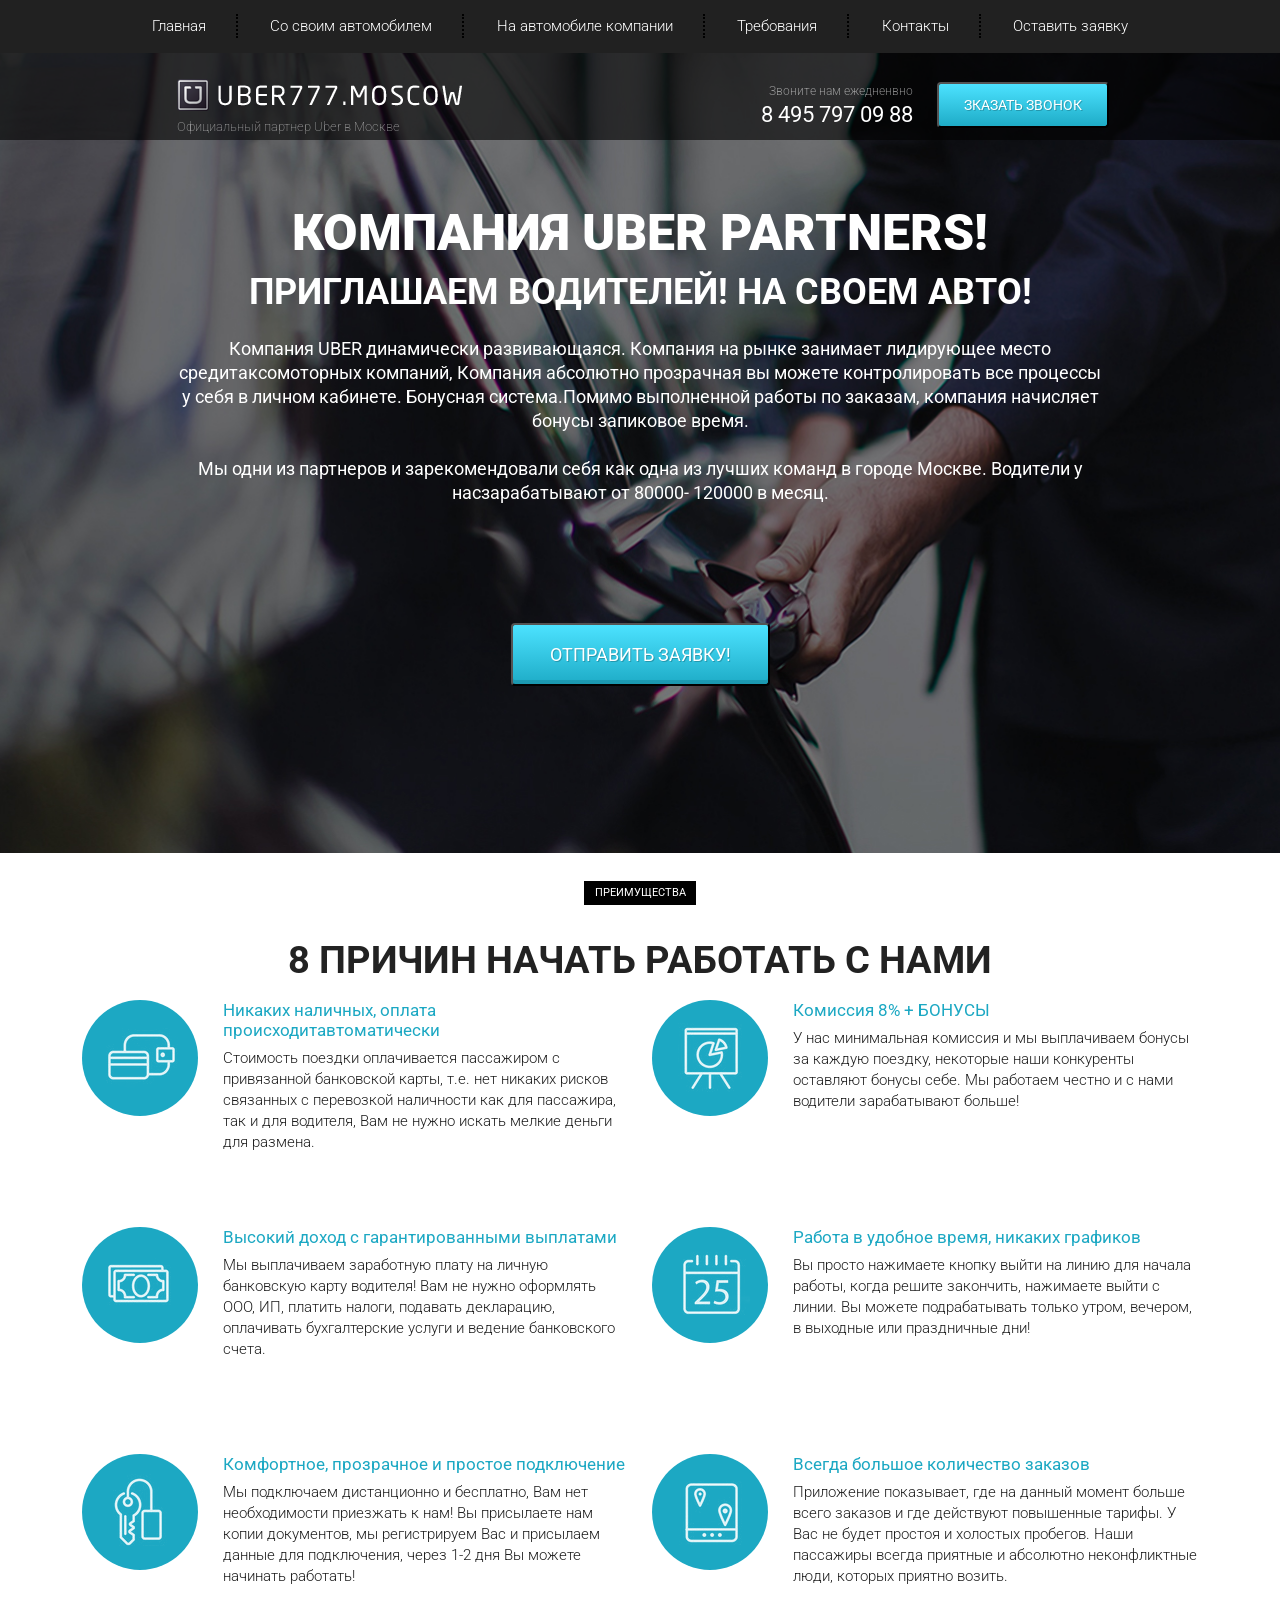
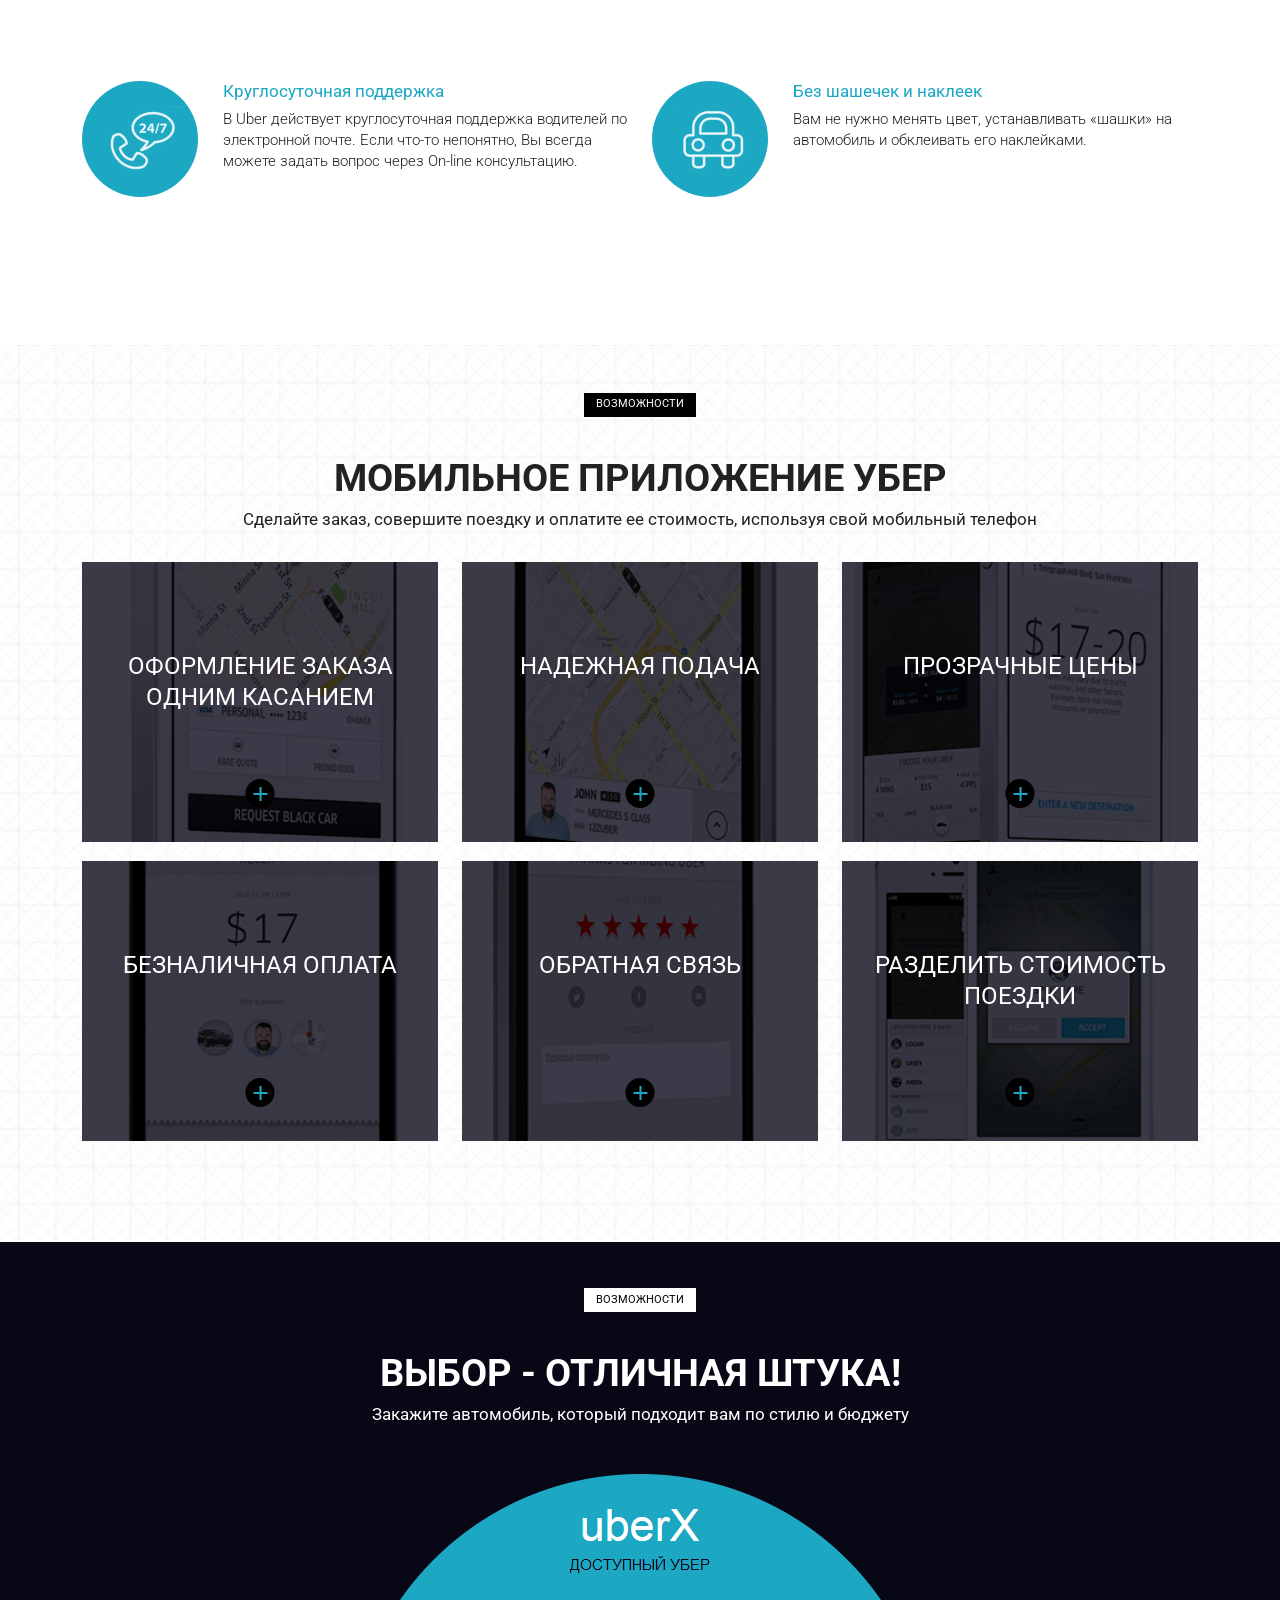
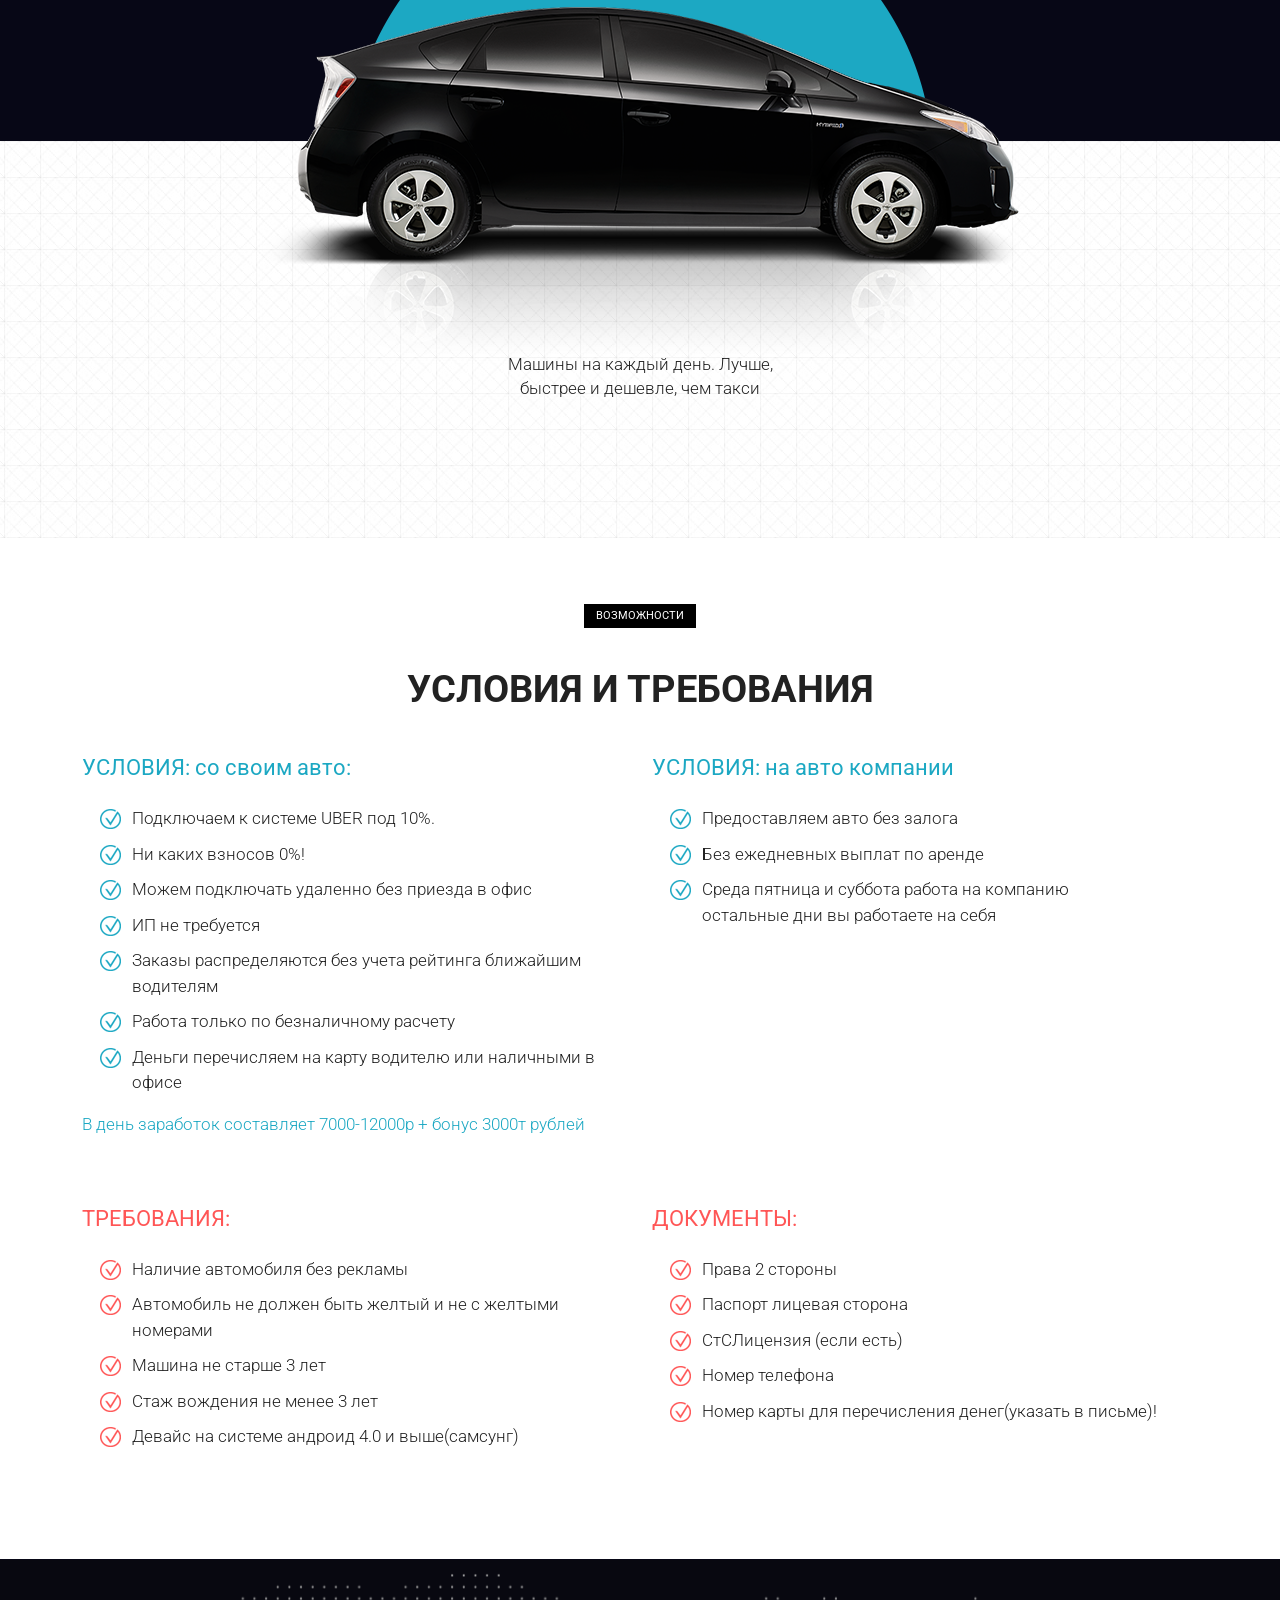
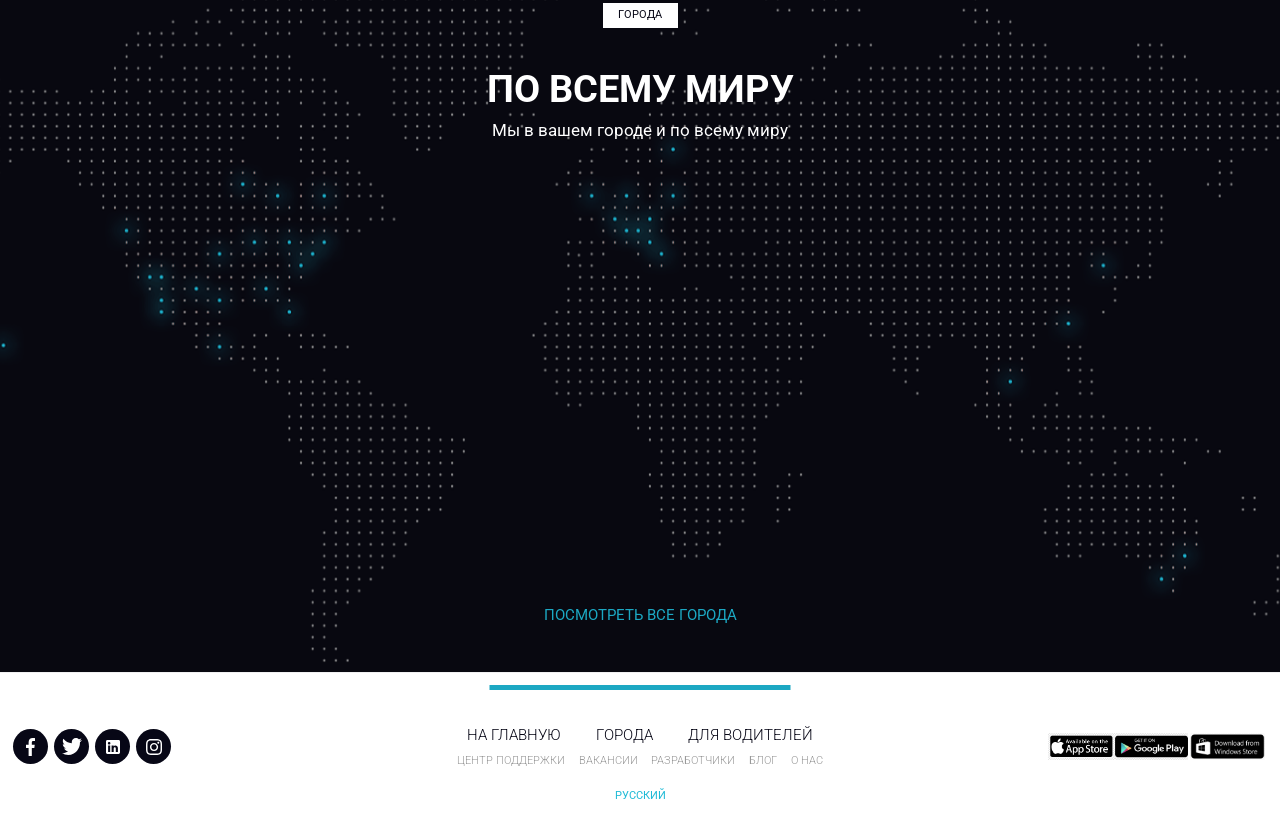
<file: index.html>
<!DOCTYPE html>
<html lang="en">
<head>
    <meta charset="UTF-8">
    <meta name="viewport" content="width=device-width, initial-scale=1.0">
    <title>Document</title>
    <link rel="stylesheet" href="css/bootstrap-reboot.css">
    <link rel="stylesheet" href="css/bootstrap-grid.css">
    <link rel="preconnect" href="https://fonts.googleapis.com">
    <link rel="preconnect" href="https://fonts.gstatic.com" crossorigin>
    <link href="https://fonts.googleapis.com/css2?family=Roboto:wght@100;300;400;700&display=swap" rel="stylesheet">
    <link rel="stylesheet" href="css/style.css">
</head>
<body>
    <header>
        <nav>
            <div class="container">
                <ul class="menu">
                    <li class="menu_item"><a href="#" class="menu_link">Главная</a></li>
                    <li class="menu_item"><a href="#" class="menu_link">Со своим автомобилем</a></li>
                    <li class="menu_item"><a href="#" class="menu_link">На автомобиле компании</a></li>
                    <li class="menu_item"><a href="#" class="menu_link">Требования</a></li>
                    <li class="menu_item"><a href="#" class="menu_link">Контакты</a></li>
                    <li class="menu_item"><a href="#" class="menu_link">Оставить заявку</a></li>        
                </ul>
            </div>
            <div class="hamburger">
                <span></span>
                <span></span>
                <span></span>
            </div>
        </nav>
        <div class="subheader">
            <div class="container">
                <div class="row">
                    <div class="col-6 col-sm-4 col-md-4 offset-md-1">
                        <a class="subheader_logo" href="#">
                            <img src="img/logo_uber.png" alt="logo">
                        </a>
                        <div class="subheader_official">Официальный партнер Uber в Москве</div>
                    </div>
                    <div class="xs-hidden col-sm-3 offset-sm-2 col-md-3 offset-md-1 col-xl-2 offset-xl-2">
                        <div class="subheader_call">Звоните нам ежедненвно</div>
                        <a href="tel:84957970988" class="subheader_phone">8 495 797 09 88</a>
                    </div>
                    <div class="col-6 col-sm-3 col-md-2">
                        <a href="tel:84957970988" class="xs-visible subheader_phone">8 495 797 09 88</a>
                        <button class="call_btn">зказать звонок</button>
                    </div>
                </div>
            </div>
        </div>
    </header>
    <section class="promo">
        <div class="container">
            <div class="row">
                <div class="col-md-12 col-lg-10 offset-lg-1">
                    <h1 class="promo_header">КОМПАНИЯ UBER PARTNERS!</h1>
                    <h2 class="promo_supheader">ПРИГЛАШАЕМ ВОДИТЕЛЕЙ! НА СВОЕМ АВТО!</h2>
                    <div class="promo_descr">Компания UBER  динамически развивающаяся. Компания на рынке занимает лидирующее место средитаксомоторных компаний, Компания абсолютно прозрачная вы можете контролировать все процессы у себя в личном кабинете. Бонуcная система.Помимо выполненной работы по заказам, компания начисляет бонусы запиковое время.
                    <br><br>
                    Мы одни из партнеров и зарекомендовали себя как одна из лучших команд в городе Москве.  Водители у насзарабатывают от 80000- 120000 в месяц.</div>
                    <button class="promo_btn">отправить заявку!</button>
                </div>
            </div>
        </div>
    </section>
    <section class="advantages">
        <div class="section_subheader">преимущества</div>
        <h2 class="section_header">8 причин начать работать с нами</h2>
        <div class="container">
            <div class="row">
                <div class="col-md-6">
                    <div class="advantages_reason">
                        <img src="img/advantages/wallet.png" alt="wallet" class="advantages_reason_img">
                        <div class="advantages_reason_descr">
                            <h3 class="advantages_reason_header"> Никаких наличных, оплата происходитавтоматически</h3>
                            <div class="advantages_reason_descr_text">Стоимость поездки оплачивается пассажиром с привязанной банковской карты, т.е. нет никаких рисков связанных с перевозкой наличности как для пассажира, так и для водителя, Вам не нужно искать мелкие деньги для размена.</div>
                        </div>                    
                    </div>
                    <div class="advantages_reason">
                        <img src="img/advantages/money.png" alt="money" class="advantages_reason_img">
                        <div class="advantages_reason_descr">
                            <h3 class="advantages_reason_header">Высокий доход с гарантированными выплатами</h3>
                            <div class="advantages_reason_descr_text">Мы выплачиваем заработную плату на личную банковскую карту водителя! Вам не нужно оформлять ООО, ИП, платить налоги, подавать декларацию, оплачивать бухгалтерские услуги и ведение банковского счета.</div>
                        </div>   
                    </div>
                    <div class="advantages_reason">
                        <img src="img/advantages/key.png" alt="key" class="advantages_reason_img">
                        <div class="advantages_reason_descr">
                            <h3 class="advantages_reason_header">Комфортное, прозрачное и простое подключение</h3>
                            <div class="advantages_reason_descr_text">Мы подключаем дистанционно и бесплатно, Вам нет необходимости приезжать к нам! Вы присылаете нам копии документов, мы регистрируем Вас и присылаем данные для подключения, через 1-2 дня Вы можете начинать работать!</div>
                        </div>   
                    </div>
                    <div class="advantages_reason">
                        <img src="img/advantages/phone.png" alt="phone" class="advantages_reason_img">
                        <div class="advantages_reason_descr">
                            <h3 class="advantages_reason_header">Круглосуточная поддержка</h3>
                            <div class="advantages_reason_descr_text">В Uber действует круглосуточная поддержка водителей по электронной почте. Если что-то непонятно, Вы всегда можете задать вопрос через On-line консультацию.</div>
                        </div>   
                    </div>
                </div>
                <div class="col-md-6">
                    <div class="advantages_reason">
                        <img src="img/advantages/diagram.png" alt="diagram" class="advantages_reason_img">
                        <div class="advantages_reason_descr">
                            <h3 class="advantages_reason_header">Комиссия 8% + БОНУСЫ</h3>
                            <div class="advantages_reason_descr_text">У нас минимальная комиссия и мы выплачиваем бонусы за каждую поездку, некоторые наши конкуренты оставляют бонусы себе. Мы работаем честно и с нами водители зарабатывают больше!</div>
                        </div>   
                    </div>
                    <div class="advantages_reason">
                        <img src="img/advantages/calendar.png" alt="calendar" class="advantages_reason_img">
                        <div class="advantages_reason_descr">
                            <h3 class="advantages_reason_header">Работа в удобное время, никаких графиков</h3>
                            <div class="advantages_reason_descr_text">Вы просто нажимаете кнопку выйти на линию для начала работы, когда решите закончить, нажимаете выйти с линии. Вы можете подрабатывать только утром, вечером, в выходные или праздничные дни!</div>
                        </div>   
                    </div>
                    <div class="advantages_reason">
                        <img src="img/advantages/map.png" alt="map" class="advantages_reason_img">
                        <div class="advantages_reason_descr">
                            <h3 class="advantages_reason_header">Всегда большое количество заказов</h3>
                            <div class="advantages_reason_descr_text">Приложение показывает, где на данный момент больше всего заказов и где действуют повышенные тарифы. У Вас не будет простоя и холостых пробегов. Наши пассажиры всегда приятные и абсолютно неконфликтные люди, которых приятно возить.</div>
                        </div>   
                    </div>
                    <div class="advantages_reason">
                        <img src="img/advantages/car.png" alt="car" class="advantages_reason_img">
                        <div class="advantages_reason_descr">
                            <h3 class="advantages_reason_header">Без шашечек и наклеек</h3>
                            <div class="advantages_reason_descr_text">Вам не нужно менять цвет, устанавливать «шашки» на автомобиль и обклеивать его наклейками.</div>
                        </div>   
                    </div>
                </div>
            </div>
        </div>
    </section>
    <section class="mobile">
        <div class="container">
            <div class="section_subheader">возможности</div>
            <div class="section_header">мобильное приложение убер</div>
            <div class="section_subtitle">Сделайте заказ, совершите поездку и оплатите ее стоимость, используя свой мобильный телефон</div>
            <div class="row">
                <div class="col-sm-6 col-md-6 col-lg-4">
                    <div class="mobile_item mobile_item_1">
                        <div class="mobile_item_subtitle">оформление заказа одним касанием</div>
                        <div class="mobile_item_plus"></div>
                    </div>
                </div>
                <div class="col-sm-6 col-md-6 col-lg-4">
                    <div class="mobile_item mobile_item_2">
                        <div class="mobile_item_subtitle">надежная подача</div>
                        <div class="mobile_item_plus"></div>
                    </div>
                </div>
                <div class="col-sm-6 col-md-6 col-lg-4">
                    <div class="mobile_item mobile_item_3">
                        <div class="mobile_item_subtitle">прозрачные цены</div>
                        <div class="mobile_item_plus"></div>
                    </div>
                </div>
                <div class="col-sm-6 col-md-6 col-lg-4">
                    <div class="mobile_item mobile_item_4">
                        <div class="mobile_item_subtitle">безналичная оплата</div>
                        <div class="mobile_item_plus"></div>
                    </div>
                </div>
                <div class="col-sm-6 col-md-6 col-lg-4">
                    <div class="mobile_item mobile_item_5">
                        <div class="mobile_item_subtitle">обратная связь</div>
                        <div class="mobile_item_plus"></div>
                    </div>
                </div>
                <div class="col-sm-6 col-md-6 col-lg-4">
                    <div class="mobile_item mobile_item_6">
                        <div class="mobile_item_subtitle">разделить стоимость поездки</div>
                        <div class="mobile_item_plus"></div>
                    </div>
                </div>
            </div>
        </div>
    </section>
    <section class="hero">
        <div class="container">
            <div class="section_subheader">возможности</div>
            <div class="section_header">Выбор - отличная штука!</div>
            <div class="section_subtitle">Закажите автомобиль, который подходит вам по стилю и бюджету</div>
            <div class="hero_subtitle">Машины на каждый день. Лучше, быстрее и дешевле, чем такси</div>
        </div>
    </section>
    <section class="require">
        <div class="container">
            <div class="row">
                <div class="section_subheader">возможности</div>
                <div class="section_header">условия и требования</div>
                <div class="col-md-6">
                    <div class="require_wrapper">
                        <div class="require_title">УСЛОВИЯ: со своим авто:</div>
                        <ul class="require_list">
                            <li class="require_list_item">Подключаем к системе UBER  под 10%.</li>
                            <li class="require_list_item">Ни каких взносов  0%!</li>
                            <li class="require_list_item">Можем подключать удаленно без приезда в офис</li>
                            <li class="require_list_item">ИП не требуется</li>
                            <li class="require_list_item">Заказы распределяются без учета рейтинга ближайшим водителям</li>
                            <li class="require_list_item">Работа только по безналичному расчету</li>
                            <li class="require_list_item">Деньги перечисляем на карту водителю или наличными в офисе</li>
                        </ul>
                        <div class="require_descr">В день заработок составляет 7000-12000р + бонус 3000т рублей</div>
                    </div>
                </div>
                <div class="col-md-6">
                    <div class="require_wrapper">
                        <div class="require_title">УСЛОВИЯ: на авто компании</div>
                        <ul class="require_list">
                            <li class="require_list_item">Предоставляем авто без залога</li>
                            <li class="require_list_item">Без ежедневных выплат по аренде</li>
                            <li class="require_list_item">Среда пятница и суббота работа на компанию 
                            <br>
                            остальные дни вы работаете на себя</li>
                        </ul>
                    </div>
                </div>
            </div>
            <div class="row">
                <div class="col-md-6">
                    <div class="require_wrapper require_nmb warning">
                        <div class="require_title">ТРЕБОВАНИЯ:</div>
                        <ul class="require_list">
                            <li class="require_list_item">Наличие автомобиля без рекламы</li>
                            <li class="require_list_item">Автомобиль не должен быть желтый и не с желтыми номерами</li>
                            <li class="require_list_item">Машина не старше 3 лет</li>
                            <li class="require_list_item">Стаж вождения не менее 3 лет</li>
                            <li class="require_list_item">Девайс на системе андроид 4.0 и выше(самсунг)</li>
                        </ul>
                    </div>
                </div>
                <div class="col-md-6">
                    <div class="require_wrapper require_nmb warning">
                        <div class="require_title">ДОКУМЕНТЫ:</div>
                        <ul class="require_list">
                            <li class="require_list_item">Права 2 стороны</li>
                            <li class="require_list_item">Паспорт лицевая сторона</li>
                            <li class="require_list_item">СтСЛицензия (если есть)</li>
                            <li class="require_list_item">Номер телефона</li>
                            <li class="require_list_item">Номер карты для перечисления денег(указать в письме)!</li>
                        </ul>
                    </div>
                </div>
            </div>
        </div>
    </section>
    <section class="cover">
        <div class="container">
            <div class="section_subheader">города</div>
            <div class="section_header">По всему миру</div>
            <div class="section_subtitle">Мы в вашем городе и по всему миру</div>
            <a href="#" class="cover_link">посмотреть все города</a>
        </div>
    </section>
    <footer class="footer">
        <div class="links_wrapper">
            <ul class="social_links">
                <li><a href="#" class="social_link_item"><img src="icons/facebook_icon.svg" class="social_link_icon" alt="facebook"></a></li>
                <li><a href="#" class="social_link_item"><img src="icons/twitter_icon.svg" alt="twitter"></a></li>
                <li><a href="#" class="social_link_item"><img src="icons/linkedin_icon.svg" alt="linkedin"></a></li>
                <li><a href="#" class="social_link_item"><img src="icons/instagram_icon.svg" alt="insagram"></a></li>
            </ul>
            <nav class="footer_nav">
                <ul class="nav_list">
                    <li class="nav_list_item"><a href="" class="nav_list_link big">на главную</a></li>
                    <li class="nav_list_item"><a href="" class="nav_list_link big">города</a></li>
                    <li class="nav_list_item"><a href="" class="nav_list_link big">для водителей</a></li>
                    <li class="nav_list_item"><a href="" class="nav_list_link">центр поддержки</a></li>
                    <li class="nav_list_item"><a href="" class="nav_list_link">вакансии</a></li>
                    <li class="nav_list_item"><a href="" class="nav_list_link">разработчики</a></li>
                    <li class="nav_list_item"><a href="" class="nav_list_link">блог</a></li>
                    <li class="nav_list_item"><a href="" class="nav_list_link">о нас</a></li>
                </ul>
            </nav>
            <ul class="appmarket_links">
                <li class="appmarket_link_item"><a href="#" class="appmarket_link"><img src="icons/appstore_icon.png" alt="appstore"></a></li>
                <li class="appmarket_link_item"><img src="icons/googleplay_icon.png" alt="google play"><a href="#" class="appmarket_link"></a></li>
                <li class="appmarket_link_item"><img src="icons/windowsstore_icon.png" alt="windows store"><a href="#" class="appmarket_link"></a></li>
            </ul>
        </div>
        <button class="lang_btn">русский</button>
    </footer>
    <script src="js/script.js"></script>
</body>
</html>
</file>
<file: css/style.css>
html,body{overflow-x:hidden}header{position:relative}header nav{height:53px;background-color:#212121;position:relative}.hamburger{display:none}.menu{display:-webkit-box;display:-ms-flexbox;display:flex;-webkit-box-pack:justify;-ms-flex-pack:justify;justify-content:space-between;padding:14px 70px;margin:0;list-style-type:none}.menu_link{color:#FFF;font-size:15px;font-weight:300;text-decoration:none}.menu_item:not(:last-child){border-right:2px dotted #000;padding-right:30px}.subheader{height:87px;background-color:rgba(0,0,0,0.6);position:absolute;width:100%;padding:10px 0}.subheader_logo{width:100%;margin-top:16px;display:block}.subheader_official{margin-top:6px;color:#FFF;font-size:13px;font-weight:200;opacity:.5}.subheader_call{margin-top:19px;color:#FFF;text-align:right;font-size:12px;font-weight:300;opacity:.5}.subheader_phone{color:#FFF;text-align:right;font-size:22px;font-weight:400;text-transform:uppercase;text-decoration:none;display:block;line-height:30px}.subheader .call_btn{color:#FFF;text-align:center;text-shadow:1px 1px 0px rgba(0,0,0,0.21);font-size:14px;font-weight:400;text-transform:uppercase;border-radius:4px;background:-webkit-gradient(linear, left bottom, left top, from(#1EACC7), to(#4CE2FF));background:linear-gradient(0deg, #1EACC7 0%, #4CE2FF 100%);width:172px;height:46px;vertical-align:center;-ms-flex-item-align:center;align-self:center;margin-top:19px}.subheader .call_btn:hover{background-image:none;background-color:#1ca8c3}.promo{min-height:800px;background:url(../img/bg/hero_bg.png) center center/cover no-repeat;padding:150px 0 130px 0}.promo_header{color:#FFF;text-align:center;font-size:50px;font-weight:900;text-transform:uppercase}.promo_supheader{color:#FFF;font-size:36px;font-weight:700;text-transform:uppercase;text-align:center}.promo_descr{margin-top:23px;color:#FFF;text-align:center;font-size:18px;font-weight:400;line-height:24px}.promo_btn{width:259px;height:63px;border-radius:4px;background:-webkit-gradient(linear, left bottom, left top, from(#1EACC7), to(#4CE2FF));background:linear-gradient(0deg, #1EACC7 0%, #4CE2FF 100%);-webkit-box-shadow:0px -4px 0px 0px rgba(0,0,0,0.12) inset;box-shadow:0px -4px 0px 0px rgba(0,0,0,0.12) inset;color:#FFF;display:block;margin:118px auto 0 auto;text-shadow:1px 1px 0px rgba(0,0,0,0.21);font-size:18px;font-weight:400;text-transform:uppercase}.promo_btn:hover{background-image:none;background-color:#1ca8c3}.section_subheader{width:112px;height:24px;color:#FFF;text-align:center;font-size:11px;font-weight:400;text-transform:uppercase;background-color:#000;margin:0 auto;display:-webkit-box;display:-ms-flexbox;display:flex;-webkit-box-align:center;-ms-flex-align:center;align-items:center;-webkit-box-pack:center;-ms-flex-pack:center;justify-content:center}.section_header{color:#222;text-align:center;font-size:38px;font-weight:700;text-transform:uppercase;margin:33px 0 16px 0}.advantages{min-height:857px;padding:28px 0 64px 0}.advantages_reason{display:-webkit-box;display:-ms-flexbox;display:flex;height:200px}.advantages_reason:not(:last-child){margin-bottom:27px}.advantages_reason_img{width:116px;height:116px;background-color:#1ca8c3;border-radius:100%;-o-object-fit:scale-down;object-fit:scale-down;margin-right:25px;-webkit-box-flex:0;-ms-flex:0 0 auto;flex:0 0 auto}.advantages_reason_header{color:#1ca8c3;font-size:17px;font-weight:400;text-align:left}.advantages_reason_descr{width:100%}.advantages_reason_descr_text{color:#202020;font-size:15px;font-weight:300;line-height:21px;text-align:left}.section_subtitle{color:#222;text-align:center;font-size:17px;font-weight:400;margin-bottom:30px}.mobile{background:url(../img/bg/mobile_bg.png) center center/cover no-repeat;padding:48px 0 80px 0;min-height:864px}.mobile .section_header{margin-bottom:0}.mobile_item{width:100%;min-height:280px;margin-bottom:19px;padding-top:89px;position:relative}.mobile_item_1{background:url(../img/possibilities/order_bg.png) center center/cover no-repeat}.mobile_item_2{background:url(../img/possibilities/delivery_bg.png) center center/cover no-repeat}.mobile_item_3{background:url(../img/possibilities/price_bg.png) center center/cover no-repeat}.mobile_item_4{background:url(../img/possibilities/payment_bg.png) center center/cover no-repeat}.mobile_item_5{background:url(../img/possibilities/feedback.png) center center/cover no-repeat}.mobile_item_6{background:url(../img/possibilities/division_bg.png) center center/cover no-repeat}.mobile_item_subtitle{color:#fff;font-size:24px;font-weight:400;line-height:31px;text-align:center;text-transform:uppercase}.mobile_item_plus{width:29px;height:29px;background:#000;margin:0 auto;border-radius:100%;padding:6px;display:-webkit-box;display:-ms-flexbox;display:flex;-webkit-box-pack:center;-ms-flex-pack:center;justify-content:center;-webkit-box-align:center;-ms-flex-align:center;align-items:center;position:absolute;bottom:34px;left:50%;-webkit-transform:translateX(-50%);transform:translateX(-50%);cursor:pointer}.mobile_item_plus:before{content:"";display:block;width:14px;height:2px;background-color:#1ca8c3;-webkit-transition:.3s all;transition:.3s all}.mobile_item_plus::after{content:"";display:block;width:2px;height:14px;background-color:#1ca8c3;position:absolute;left:50%;-webkit-transform:translateX(-50%);transform:translateX(-50%);-webkit-transition:.3s all;transition:.3s all}.mobile_item_plus:hover:before,.mobile_item_plus:hover:after{background-color:#ff5656}.hero{min-height:898px;padding-top:48px;background:url(../img/bg/car_bg.png) center center/cover no-repeat;position:relative}.hero .section_header{margin-bottom:0;color:#fff}.hero .section_subtitle{color:#fff}.hero .section_subheader{color:#000;background-color:#fff}.hero_subtitle{color:#222;font-size:17px;font-weight:300;line-height:24px;width:327px;text-align:center;position:absolute;bottom:138px;left:50%;-webkit-transform:translateX(-50%);transform:translateX(-50%)}.require{padding:66px 0 91px 0}.require .section_header{margin-bottom:0}.require_wrapper{margin:33px 0;width:100%}.require_nmb{margin-bottom:0}.require_title{color:#1ca8c3;font-size:22px;font-weight:400;text-align:left}.require_list{list-style:none;margin-top:22px;padding:0}.require_list_item{color:#222;font-size:17px;font-weight:300;text-align:left;margin-left:50px;margin-bottom:10px;position:relative}.require_list_item:before{content:"";display:block;width:21px;height:20px;background:url(../icons/list_item_conditions.png) center center/cover no-repeat;position:absolute;left:-32px;top:3px}.require_descr{color:#1ca8c3;font-size:17px;font-weight:300;line-height:24px;text-align:left}.require .warning .require_title{color:#ff5656}.require .warning .require_list .require_list_item:before{background:url(../icons/list_icon_requirements.png) center center/cover no-repeat}.cover{padding:46px 0;min-height:716px;background:url(../img/bg/cover_bg.png) center center/cover no-repeat;position:relative}.cover .section_subheader{width:75px;height:25px;color:#070716;background-color:#fff}.cover .section_header{color:#fff;margin-bottom:0}.cover .section_subtitle{color:#fff}.cover_link{color:#1ca8c3;font-size:15px;font-weight:400;letter-spacing:0px;text-align:center;text-transform:uppercase;display:block;text-decoration:none;position:absolute;bottom:46px;left:50%;-webkit-transform:translate(-50%);transform:translate(-50%)}.footer{position:relative;padding:50px 13px 35px}.footer .links_wrapper{display:-webkit-box;display:-ms-flexbox;display:flex;-webkit-box-align:center;-ms-flex-align:center;align-items:center;-webkit-box-pack:justify;-ms-flex-pack:justify;justify-content:space-between}.footer .links_wrapper::before{content:"";display:block;width:301px;height:5px;background-color:#1ca8c3;position:absolute;top:12px;left:50%;-webkit-transform:translateX(-50%);transform:translateX(-50%)}.footer .social_links{list-style:none;display:-webkit-box;display:-ms-flexbox;display:flex;-webkit-box-align:center;-ms-flex-align:center;align-items:center;padding:0;width:400px}.footer .social_links li:not(:last-child){margin-right:6px}.footer .social_link_item{width:35px;height:35px;border-radius:100%;background-color:#070716;display:-webkit-box;display:-ms-flexbox;display:flex;-webkit-box-pack:center;-ms-flex-pack:center;justify-content:center;-webkit-box-align:center;-ms-flex-align:center;align-items:center}.footer .nav_list{display:-webkit-box;display:-ms-flexbox;display:flex;-ms-flex-pack:distribute;justify-content:space-around;list-style:none;-ms-flex-wrap:wrap;flex-wrap:wrap;width:380px;padding:0}.footer .nav_list .big{color:#070716;font-size:15px;font-weight:300;text-transform:uppercase;text-decoration:none}.footer .nav_list_link{color:#999;font-size:11px;font-weight:300;text-transform:uppercase;text-decoration:none}.footer .appmarket_links{display:-webkit-box;display:-ms-flexbox;display:flex;-webkit-box-pack:end;-ms-flex-pack:end;justify-content:end;list-style:none;padding:0;width:400px}.footer .appmarket_links img{height:27px}.footer .appmarket_links img:not(:last-child){margin-right:2px}.footer .lang_btn{color:#1fbad6;font-size:11px;font-weight:400;text-align:center;display:block;text-transform:uppercase;border:none;background:none;margin:0 auto}.xs-visible{display:none}@media (max-width: 1200px){.menu_link{font-size:15px}.menu_item:not(:last-child){padding-right:12px}.promo_header{font-size:50px}.advantages_reason{-webkit-box-align:start;-ms-flex-align:start;align-items:flex-start}.mobile_item_subtitle{font-size:20px}.require_wrapper .require_descr{font-size:14px}.require_wrapper .require_list_item{font-size:13px}}@media (max-width: 991px){.mobile_item_subtitle{font-size:20px}.advantages_reason{height:300px}.menu_link{font-size:10px}.menu_item:not(:last-child){padding-right:8px}.subheader_logo img{width:100%}.subheader_official{font-size:11px}.subheader_phone{font-size:21px}.promo_header{font-size:40px}.promo_supheader{font-size:20px}.advantages_reason{-webkit-box-align:start;-ms-flex-align:start;align-items:flex-start;-webkit-box-orient:vertical;-webkit-box-direction:normal;-ms-flex-direction:column;flex-direction:column;-webkit-box-align:center;-ms-flex-align:center;align-items:center}.advantages_reason_descr{margin-top:20px}}@media (max-width: 768px){.promo_header{font-size:35px}.menu{padding:10px 0}.subheader_official{font-size:8px}.subheader_call{font-size:9px}.subheader_phone{font-size:15px}.subheader .call_btn{width:100%;font-size:10px;height:40px}.section_header{font-size:30px}.mobile_item{min-height:227px}.mobile_item_subtitle{font-size:18px}.advantages{padding-bottom:32px}.advantages_reason img{margin-right:0}.footer .links_wrapper{-webkit-box-orient:vertical;-webkit-box-direction:normal;-ms-flex-direction:column;flex-direction:column;-webkit-box-align:center;-ms-flex-align:center;align-items:center}.footer .links_wrapper .footer_nav{-webkit-box-ordinal-group:0;-ms-flex-order:-1;order:-1}.footer .links_wrapper .appmarket_links{-webkit-box-pack:center;-ms-flex-pack:center;justify-content:center}.footer .links_wrapper .social_links{-webkit-box-pack:center;-ms-flex-pack:center;justify-content:center}}@media (max-width: 575px){.hero{background:url(../img/bg/mobile_car_bg.png);background-repeat:no-repeat;background-position:center center;background-size:cover;min-height:393px;padding-top:27px}.hero_subtitle{color:#fff;bottom:35px}.hero .section_header{display:none}.hero .section_subtitle{display:none}.menu{position:fixed;top:0;left:-100%;width:50%;height:100vh;padding:20px 15px;-webkit-box-orient:vertical;-webkit-box-direction:normal;-ms-flex-direction:column;flex-direction:column;background-color:rgba(0,0,0,0.8);-ms-flex-pack:distribute;justify-content:space-around;-webkit-box-align:center;-ms-flex-align:center;align-items:center;-webkit-transition:.6s all;transition:.6s all;z-index:10}.menu_active{left:0}.menu_item:not(:last-child){border:none}.menu_link{font-size:15px}.hamburger{display:block;position:absolute;right:10px;top:50%;-webkit-transform:translateY(-50%);transform:translateY(-50%);width:26px;height:12px}.hamburger span{display:block;height:2px;width:100%;background-color:#fff;margin-bottom:2px;-webkit-transition:.5s all;transition:.5s all;cursor:pointer}.hamburger_active span{margin-bottom:-2px}.hamburger_active span:nth-child(1){-webkit-transform:translateY(3px) rotate(-45deg);transform:translateY(3px) rotate(-45deg)}.hamburger_active span:nth-child(2){display:none}.hamburger_active span:nth-child(3){-webkit-transform:translateY(3px) rotate(45deg);transform:translateY(3px) rotate(45deg)}.xs-hidden{display:none}.xs-visible{display:block}.subheader_logo{margin:0;position:relative;top:50%;-webkit-transform:translateY(-50%);transform:translateY(-50%)}.subheader_official{display:none}.subheader_phone{text-align:center}.subheader .call_btn{width:130px;height:30px;border-radius:10px;font-size:10px;display:block;margin:0 auto}.promo{min-height:400px;padding-bottom:35px}.promo_header{font-size:38px}.promo_supheader{font-size:24px}.promo_descr{display:none}.promo_btn{width:210px;height:50px;font-size:16px}.section_header{font-size:18px;margin-top:10px}.advantages{padding-bottom:32px}.advantages_reason{height:auto;margin-bottom:10px}}@media (max-width: 430px){.menu{width:80%}}*{font-family:"Roboto",sans-serif}

/*# sourceMappingURL=style.css.map */
</file>
